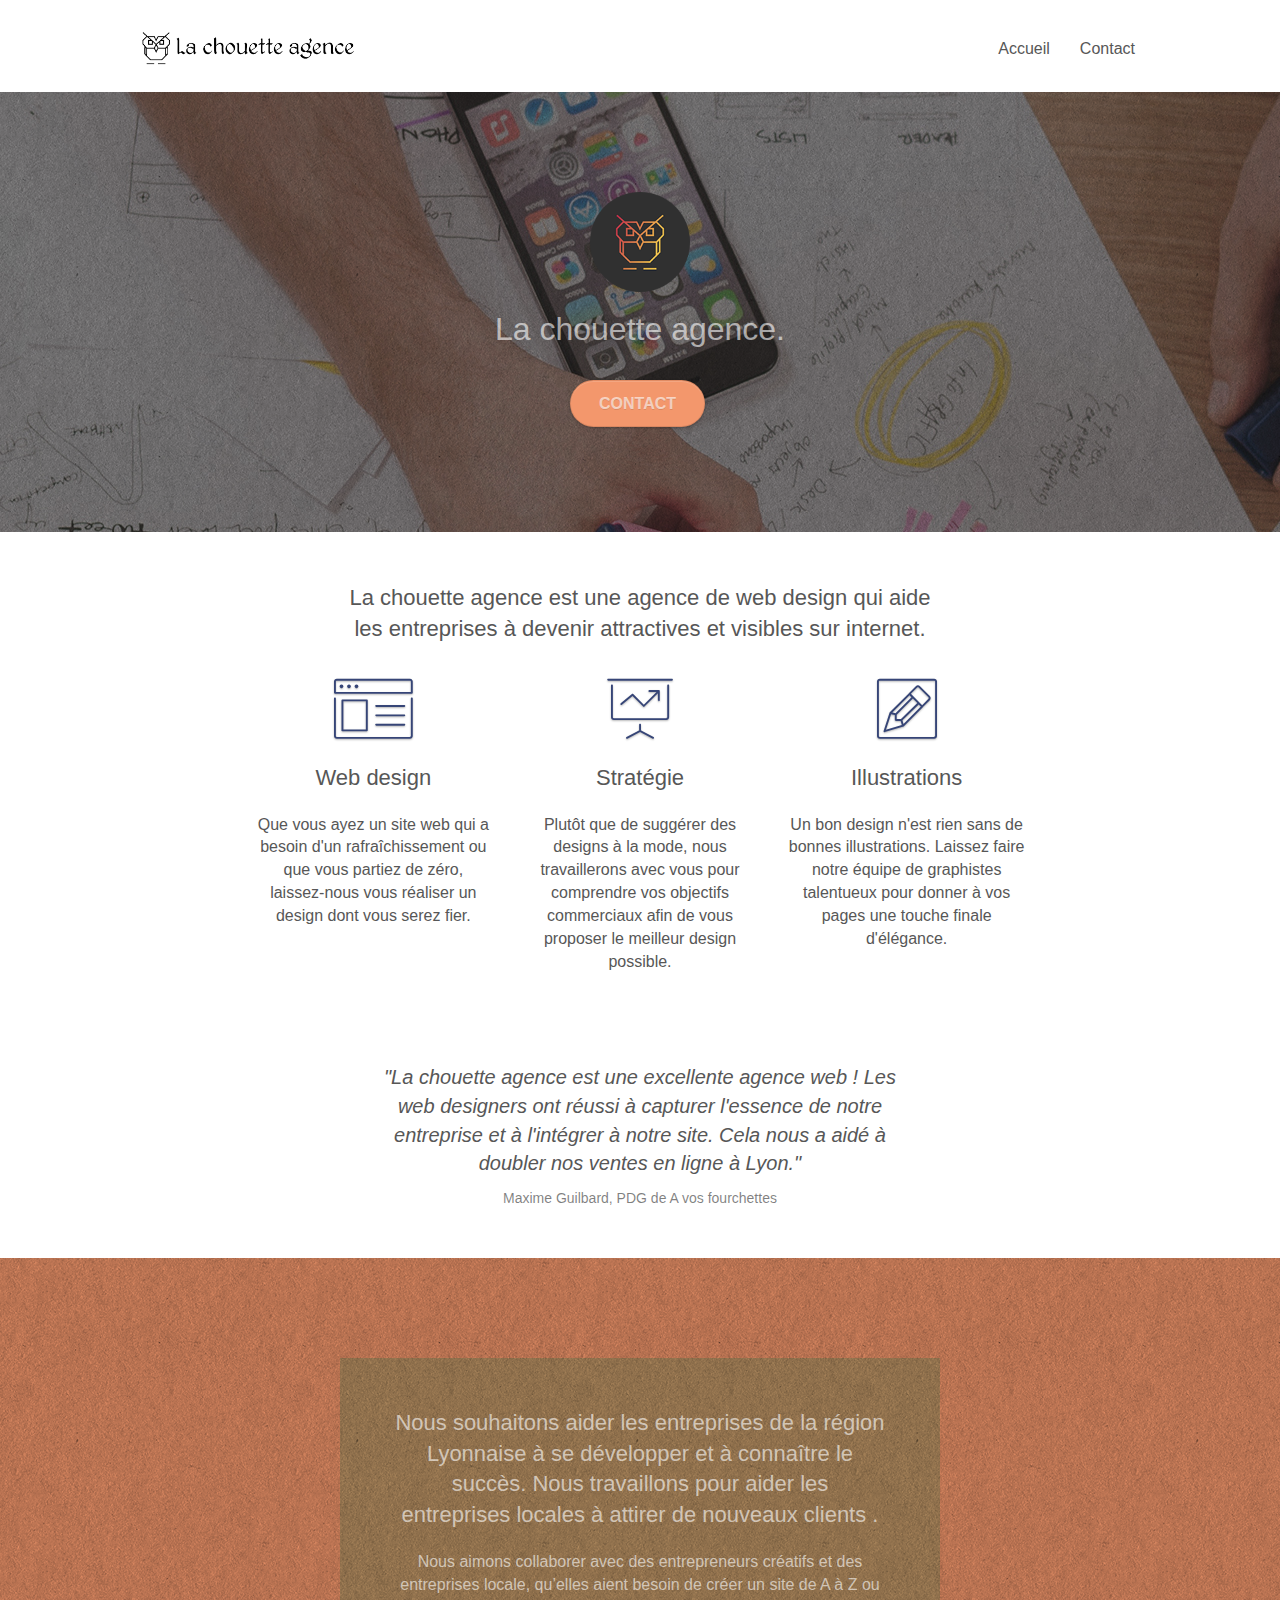
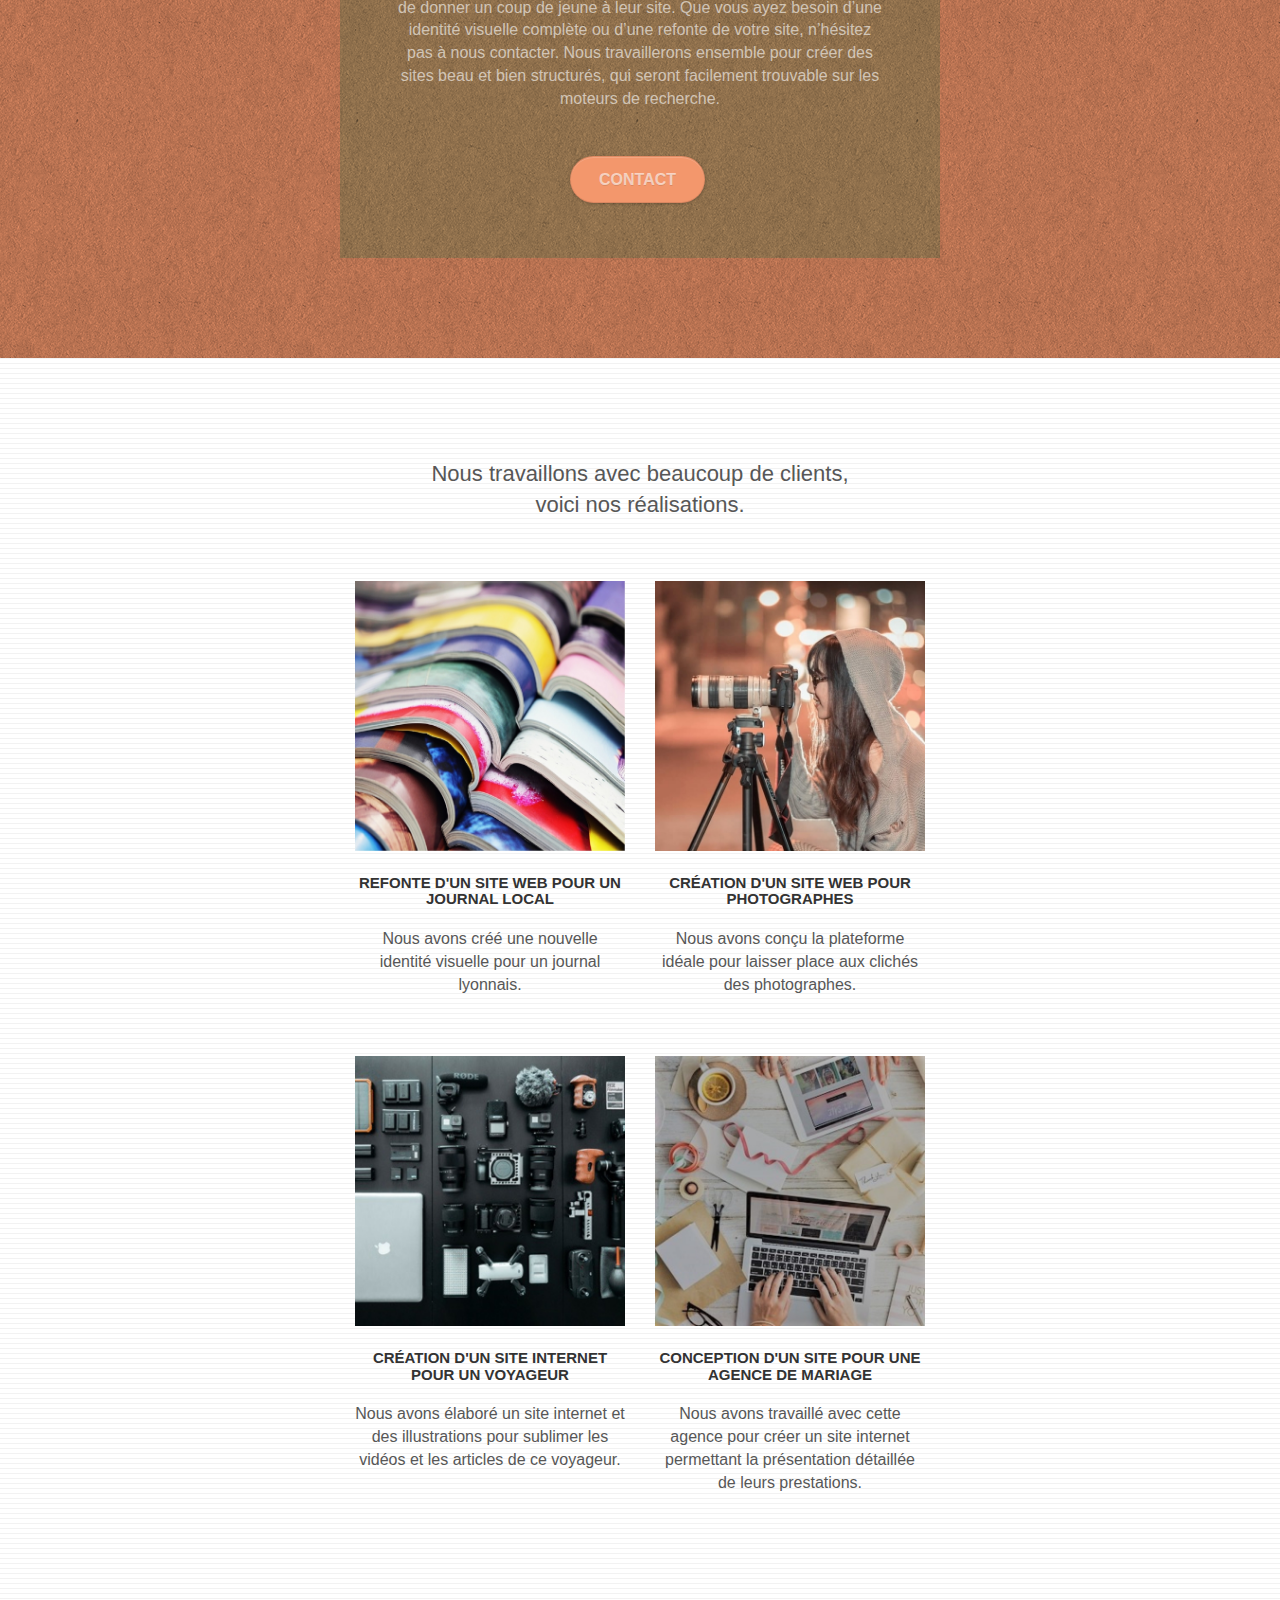
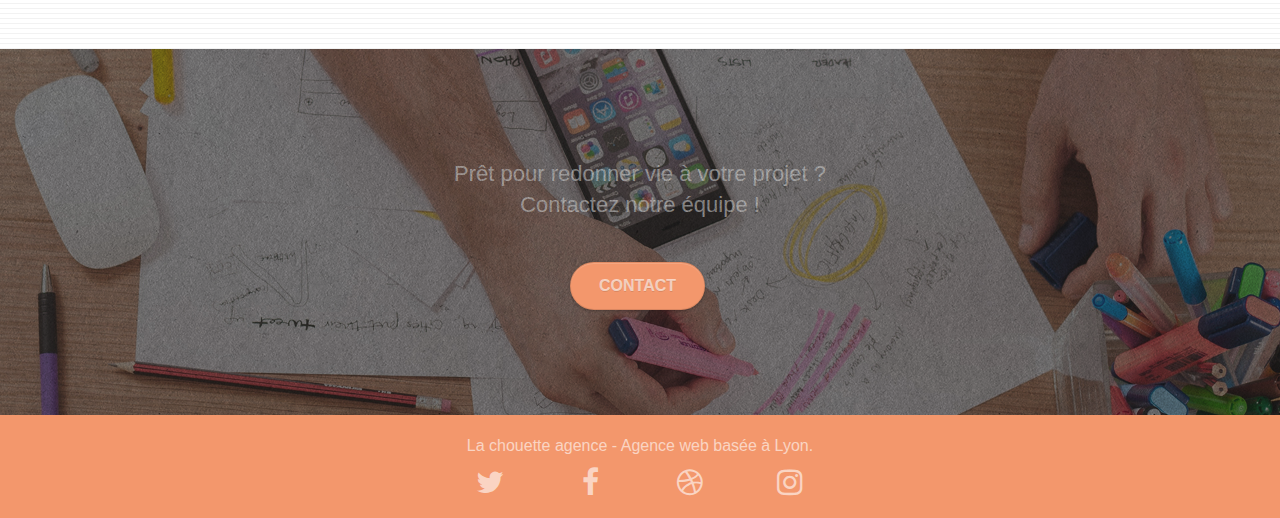
<file: index.html>
<!DOCTYPE html>
<html lang="fr">
  <head>
    <meta charset="utf-8" />
    <meta http-equiv="X-UA-Compatible" content="ie=edge" />
    <meta
      name="description"
      content="La chouette agence est une agence de web design basée à Lyon - Accueil"
    />
    <meta
      name="viewport"
      content="width=device-width, initial-scale=1.0, viewport-fit=cover"
    />

    <link
      rel="canonical"
      href="https://crysw.github.io/SebastienDazas_4_05_10_2021-Site_optimise/index.html"
    />

    <link rel="shortcut icon" type="image/png" href="favicon.png" />

    <link rel="stylesheet" type="text/css" href="./css/bootstrap.css" />
    <link rel="stylesheet" type="text/css" href="style.css" />
    <link rel="stylesheet" type="text/css" href="./css/font-awesome.css" />
    <link rel="stylesheet" type="text/css" href="./css/et-line.css" />

    <script src="./js/jquery-2.1.0.js" defer></script>
    <script src="./js/bootstrap.js" defer></script>
    <script src="./js/blocs.js" defer></script>
    <script src="./js/jquery.touchSwipe.js" defer></script>
    <script src="./js/gmaps.js" defer></script>

    <title>La chouette agence</title>

    <!-- Analytics -->

    <!-- Analytics END -->
  </head>
  <body>
    <!-- Principal conteneur -->
    <div class="page-container">
      <!-- Structure du header -->
      <header>
        <!-- bloc-0 -->
        <div class="bloc bgc-white l-bloc" id="bloc-0">
          <div class="container bloc-sm">
            <nav class="navbar row">
              <div class="navbar-header">
                <a class="navbar-brand" href="index.html"
                  ><img
                    src="img/la-chouette-agence.png"
                    alt="logo et nom de l’agence web la chouette agence"
                    height="40"
                /></a>
                <button
                  id="nav-toggle"
                  type="button"
                  class="ui-navbar-toggle navbar-toggle"
                  data-toggle="collapse"
                  data-target=".navbar-1"
                >
                  <span class="sr-only">Toggle navigation</span
                  ><span class="icon-bar"></span><span class="icon-bar"></span
                  ><span class="icon-bar"></span>
                </button>
              </div>
              <div
                class="collapse navbar-collapse navbar-1 special-dropdown-nav"
              >
                <ul class="site-navigation nav navbar-nav">
                  <li>
                    <a href="index.html">Accueil</a>
                  </li>
                  <li>
                    <a href="contact.html">Contact</a>
                  </li>
                </ul>
              </div>
            </nav>
          </div>
        </div>
        <!-- bloc-0 END -->
      </header>

      <!-- Structure du main -->
      <main>
        <!-- bloc-1-presentation -->
        <div
          class="
            bloc
            bgc-dark-slate-blue
            bg-banniere
            d-bloc
            bg-t-edge
            bloc-bg-texture
            texture-paper
            b-parallax
          "
          id="bloc-1-hero"
        >
          <div class="container bloc-lg">
            <div class="row tight-width-whitespace">
              <div class="col-sm-12">
                <img
                  src="img/logo.png"
                  class="center-block image-resize-mode"
                  width="100"
                  alt="logo de la chouette agence"
                />
                <h1 class="text-center hero-bloc-text tc-white">
                  La chouette agence.
                </h1>
                <div class="text-center">
                  <a
                    href="contact.html"
                    title="Lien vers Contact"
                    class="
                      btn btn-lg btn-clean btn-rd
                      cta-hero
                      btn-atomic-tangerine
                    "
                    >Contact</a
                  >
                </div>
              </div>
            </div>
          </div>
        </div>
        <!-- bloc-1-presentation END -->

        <!-- bloc-2-services -->
        <div class="bloc bgc-white l-bloc" id="bloc-2-services">
          <div class="container bloc-md">
            <div class="row">
              <div class="col-sm-12 text-center">
                <figure>
                  <p class="slogan">
                    La chouette agence est une agence de web design qui aide les
                    entreprises à devenir attractives et visibles sur internet.
                  </p>
                </figure>
              </div>
            </div>
            <div class="row voffset-lg med-width-whitespace">
              <div class="col-sm-4">
                <div class="text-center">
                  <span
                    class="
                      et-icon-browser
                      sm-shadow
                      icon-dark-slate-blue
                      icons
                      icon-lg
                    "
                  ></span>
                </div>
                <h2 class="mg-md text-center">Web design</h2>
                <p class="text-center">
                  Que vous ayez un site web qui a besoin d'un rafraîchissement
                  ou que vous partiez de zéro, laissez-nous vous réaliser un
                  design dont vous serez fier.
                </p>
              </div>
              <div class="col-sm-4">
                <div class="text-center">
                  <span
                    class="
                      et-icon-presentation
                      sm-shadow
                      icon-dark-slate-blue
                      icons
                      icon-lg
                    "
                  ></span>
                </div>
                <h2 class="mg-md text-center">Stratégie</h2>
                <p class="text-center">
                  Plutôt que de suggérer des designs à la mode, nous
                  travaillerons avec vous pour comprendre vos objectifs
                  commerciaux afin de vous proposer le meilleur design
                  possible.<br />
                </p>
              </div>
              <div class="col-sm-4">
                <div class="text-center">
                  <span
                    class="
                      et-icon-edit
                      sm-shadow
                      icon-dark-slate-blue
                      icons
                      icon-lg
                    "
                  ></span>
                </div>
                <h2 class="mg-md text-center">Illustrations</h2>
                <p class="text-center">
                  Un bon design n'est rien sans de bonnes illustrations. Laissez
                  faire notre équipe de graphistes talentueux pour donner à vos
                  pages une touche finale d'élégance.
                </p>
              </div>
            </div>
            <div class="row voffset-lg voffset">
              <div class="col-xs-12 col-md-8 col-md-offset-2 text-center">
                <figure>
                  <p class="citation-Maxime-Guilbard">
                    "La chouette agence est une excellente agence web ! Les web
                    designers ont réussi à capturer l'essence de notre
                    entreprise et à l'intégrer à notre site. Cela nous a aidé à
                    doubler nos ventes en ligne à Lyon."
                  </p>
                  <figcaption>
                    Maxime Guilbard, PDG de A vos fourchettes
                  </figcaption>
                </figure>
              </div>
            </div>
          </div>
        </div>
        <!-- bloc-2-services END -->

        <!-- bloc-3-what-i-do -->
        <div
          class="
            bloc
            tc-white
            bgc-atomic-tangerine
            bg-presentation
            d-bloc
            bloc-bg-texture
            texture-paper
            b-parallax
          "
          id="bloc-3-what-i-do"
        >
          <div class="container bloc-lg">
            <div class="row tight-width-whitespace black-background">
              <div class="col-sm-12">
                <h2 class="mg-md text-center tc-white">
                  Nous souhaitons aider les entreprises de la région Lyonnaise à
                  se développer et à connaître le succès. Nous travaillons pour
                  aider les entreprises locales à attirer de nouveaux clients
                  .<br />
                </h2>
                <p class="text-center white">
                  Nous aimons collaborer avec des entrepreneurs créatifs et des
                  entreprises locale, qu’elles aient besoin de créer un site de
                  A à Z ou de donner un coup de jeune à leur site. Que vous ayez
                  besoin d’une identité visuelle complète ou d’une refonte de
                  votre site, n’hésitez pas à nous contacter. Nous travaillerons
                  ensemble pour créer des sites beau et bien structurés, qui
                  seront facilement trouvable sur les moteurs de recherche.
                  <br /><br />
                  <a
                    href="contact.html"
                    title="Lien vers Contact"
                    class="
                      btn btn-lg btn-clean btn-rd
                      cta-hero
                      btn-atomic-tangerine
                    "
                    id="cta-hero"
                    >Contact</a
                  ><br />
                </p>
              </div>
            </div>
          </div>
        </div>
        <!-- bloc-3-what-i-do END -->

        <!-- bloc-4-portfolio -->
        <div
          class="bloc bgc-white bg-lines-h2-bg bg-repeat l-bloc"
          id="bloc-4-portfolio"
        >
          <div class="container bloc-lg">
            <div class="row">
              <div class="col-sm-12 text-center">
                <figure>
                  <p class="introduction-portfolio">
                    Nous travaillons avec beaucoup de clients, voici nos
                    réalisations.
                  </p>
                </figure>
              </div>
            </div>
            <div class="row tight-width-whitespace portfolio-row">
              <div class="col-sm-6">
                <a
                  href="#"
                  data-lightbox="img/refonte-site-web-pour-journal-local.jpg"
                  data-gallery-id="gallery-1"
                  data-caption="Refonte d'un site web pour un journal local"
                  data-frame="snapshot-lb"
                  ><img
                    src="img/refonte-site-web-pour-journal-local.jpg"
                    loading="lazy"
                    alt="image de plusieurs revues empilées afin d’illustrer la refonte d’un site web pour un journal local"
                    class="img-responsive portfolio-thumb"
                /></a>
                <h3 class="mg-md text-center">
                  Refonte d'un site web pour un journal local
                </h3>
                <p class="text-center">
                  Nous avons créé une nouvelle identité visuelle pour un journal
                  lyonnais.
                </p>
              </div>
              <div class="col-sm-6">
                <a
                  href="#"
                  data-lightbox="img/creation-site-web-pour-photographes.jpg"
                  data-gallery-id="gallery-1"
                  data-caption="Création d'un site web pour photographes"
                  data-frame="snapshot-lb"
                  ><img
                    src="img/creation-site-web-pour-photographes.jpg"
                    loading="lazy"
                    class="img-responsive portfolio-thumb"
                    alt="image d’une photographe afin d’illustrer la création d’un site web pour photographes"
                /></a>
                <h3 class="mg-md text-center">
                  Création d'un site web pour photographes
                </h3>
                <p class="text-center">
                  Nous avons conçu la plateforme idéale pour laisser place aux
                  clichés des photographes.
                </p>
              </div>
            </div>
            <div class="row tight-width-whitespace portfolio-row">
              <div class="col-sm-6">
                <a
                  href="#"
                  data-lightbox="img/creation-site-web-pour-voyageur.jpg"
                  data-gallery-id="gallery-1"
                  data-caption="Création d'un site internet pour un voyageur"
                  data-frame="snapshot-lb"
                  ><img
                    src="img/creation-site-web-pour-voyageur.jpg"
                    loading="lazy"
                    class="img-responsive portfolio-thumb"
                    alt="image de plusieurs appareils photos afin d’illustrer la création d’un site web pour voyageurs"
                /></a>
                <h3 class="mg-md text-center">
                  Création d'un site internet pour un voyageur
                </h3>
                <p class="text-center">
                  Nous avons élaboré un site internet et des illustrations pour
                  sublimer les vidéos et les articles de ce voyageur.
                </p>
              </div>
              <div class="col-sm-6">
                <a
                  href="#"
                  data-lightbox="img/conception-site-web-pour-agence-mariage.jpg"
                  data-gallery-id="gallery-1"
                  data-caption="Conception d'un site pour une agence de mariage"
                  data-frame="snapshot-lb"
                  ><img
                    src="img/conception-site-web-pour-agence-mariage.jpg"
                    loading="lazy"
                    class="img-responsive portfolio-thumb"
                    alt="image d'un préparatif afin d’illustrer la conception d’un site web pour une agence de mariage"
                /></a>
                <h3 class="mg-md text-center">
                  Conception d'un site pour une agence de mariage
                </h3>
                <p class="text-center">
                  Nous avons travaillé avec cette agence pour créer un site
                  internet permettant la présentation détaillée de leurs
                  prestations.
                </p>
              </div>
            </div>
          </div>
        </div>
        <!-- bloc-4-portfolio END -->

        <!-- bloc-5-cta -->
        <div
          class="
            bloc
            bgc-dark-slate-blue
            bg-banniere
            d-bloc
            bloc-bg-texture
            texture-paper
          "
          id="bloc-5-cta"
        >
          <div class="container bloc-lg">
            <div class="row">
              <h2 class="mg-md text-center tc-white">
                Prêt pour redonner vie à votre projet ?<br />Contactez notre
                équipe !
              </h2>
              <div class="col-sm-12 text-center">
                <a
                  href="contact.html"
                  title="Lien vers Contact"
                  class="
                    btn btn-atomic-tangerine btn-clean btn-rd btn-lg
                    cta-hero
                  "
                  >Contact</a
                >
              </div>
            </div>
          </div>
        </div>
        <!-- bloc-5-cta END -->
      </main>

      <!-- Structure du footer -->
      <footer>
        <!-- Footer - bloc-8 -->
        <div class="bloc bgc-atomic-tangerine d-bloc" id="bloc-8">
          <div class="container bloc-sm">
            <div class="row">
              <div class="col-sm-12">
                <p class="text-center white">
                  La chouette agence - Agence web basée à Lyon.<br />
                </p>
                <div class="row row-no-gutters social">
                  <div class="col-sm-3">
                    <div class="text-center">
                      <a
                        class="social"
                        href="https://twitter.com/?lang=fr"
                        title="Lien vers Twitter"
                        ><span class="fa fa-twitter icon-md"></span
                      ></a>
                    </div>
                  </div>
                  <div class="col-sm-3">
                    <div class="text-center">
                      <a
                        class="social"
                        href="https://fr-fr.facebook.com/"
                        title="Lien vers Facebook"
                        ><span class="fa fa-facebook icon-md"></span
                      ></a>
                    </div>
                  </div>
                  <div class="col-sm-3">
                    <div class="text-center">
                      <a
                        class="social"
                        href="https://dribbble.com/"
                        title="Lien vers Dribbble"
                        ><span class="fa fa-dribbble icon-md"></span
                      ></a>
                    </div>
                  </div>
                  <div class="col-sm-3">
                    <div class="text-center">
                      <a
                        class="social"
                        href="https://www.instagram.com/?hl=fr"
                        title="Lien vers Instagram"
                        ><span class="fa fa-instagram icon-md"></span
                      ></a>
                    </div>
                  </div>
                </div>
              </div>
            </div>
          </div>
        </div>
        <!-- Footer - bloc-8 END -->
      </footer>
    </div>
    <!-- Principal conteneur END -->
  </body>
</html>
</file>
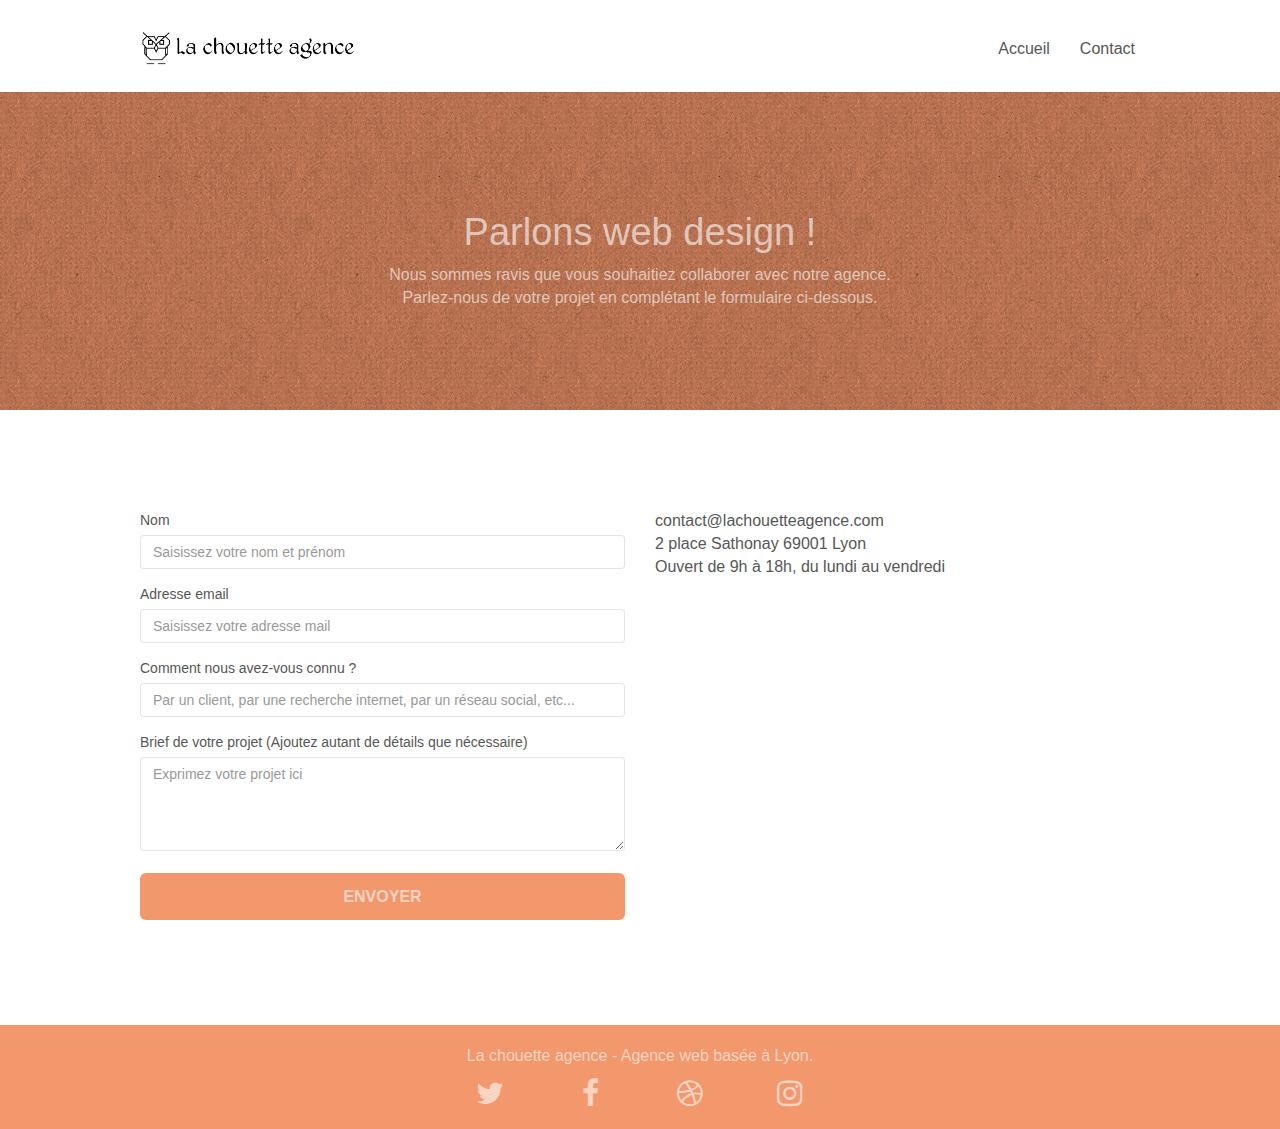
<file: contact.html>
<!DOCTYPE html>
<html lang="fr">
  <head>
    <meta charset="utf-8" />
    <meta http-equiv="X-UA-Compatible" content="ie=edge" />
    <meta
      name="description"
      content="La chouette agence est une agence de web design basée à Lyon - Contact"
    />
    <meta
      name="viewport"
      content="width=device-width, initial-scale=1.0, viewport-fit=cover"
    />

    <link
      rel="canonical"
      href="https://crysw.github.io/SebastienDazas_4_05_10_2021-Site_optimise/contact.html"
    />

    <link rel="shortcut icon" type="image/png" href="favicon.png" />

    <link rel="stylesheet" type="text/css" href="./css/bootstrap.css" />
    <link rel="stylesheet" type="text/css" href="style.css" />
    <link rel="stylesheet" type="text/css" href="./css/font-awesome.css" />
    <link rel="stylesheet" type="text/css" href="./css/et-line.css" />

    <script src="./js/jquery-2.1.0.js" defer></script>
    <script src="./js/bootstrap.js" defer></script>
    <script src="./js/blocs.js" defer></script>
    <script src="./js/jqBootstrapValidation.js" defer></script>
    <script src="./js/formHandler.js" defer></script>
    <title>Contact</title>

    <!-- Analytics -->

    <!-- Analytics END -->
  </head>
  <body>
    <!-- Principal conteneur -->
    <div class="page-container">
      <!-- Structure du header -->
      <header>
        <!-- bloc-0 -->
        <div class="bloc bgc-white l-bloc" id="bloc-0">
          <div class="container bloc-sm">
            <nav class="navbar row">
              <div class="navbar-header">
                <a class="navbar-brand" href="index.html"
                  ><img
                    src="img/la-chouette-agence.png"
                    alt="logo et nom de l’agence web la chouette agence"
                    height="40"
                /></a>
                <button
                  id="nav-toggle"
                  type="button"
                  class="ui-navbar-toggle navbar-toggle"
                  data-toggle="collapse"
                  data-target=".navbar-1"
                >
                  <span class="sr-only">Toggle navigation</span
                  ><span class="icon-bar"></span><span class="icon-bar"></span
                  ><span class="icon-bar"></span>
                </button>
              </div>
              <div
                class="collapse navbar-collapse navbar-1 special-dropdown-nav"
              >
                <ul class="site-navigation nav navbar-nav">
                  <li>
                    <a href="index.html">Accueil</a>
                  </li>
                  <li>
                    <a href="contact.html">Contact</a>
                  </li>
                </ul>
              </div>
            </nav>
          </div>
        </div>
        <!-- bloc-0 END -->
      </header>

      <!-- Structure du main -->
      <main>
        <!-- bloc-6 -->
        <div
          class="
            bloc
            bg-dots-bg bg-repeat
            bgc-atomic-tangerine
            d-bloc
            bloc-bg-texture
            texture-paper
          "
          id="bloc-6"
        >
          <div class="container bloc-lg">
            <div class="row">
              <div class="col-sm-12">
                <h1 class="text-center hero-bloc-text tc-white">
                  Parlons web design !
                </h1>
                <p class="text-center mg-lg tc-white tight-width-whitespace">
                  Nous sommes ravis que vous souhaitiez collaborer avec notre
                  agence.<br />
                  Parlez-nous de votre projet en complétant le formulaire
                  ci-dessous.
                </p>
              </div>
            </div>
          </div>
        </div>
        <!-- bloc-6 END -->

        <!-- bloc-7 -->
        <div class="bloc bgc-white l-bloc" id="bloc-7">
          <div class="container bloc-lg">
            <div class="row">
              <div class="col-sm-6">
                <form id="form_1" novalidate>
                  <div class="form-group">
                    <label for="name"> Nom </label>
                    <input
                      name="name"
                      id="name"
                      placeholder="Saisissez votre nom et prénom"
                      class="form-control"
                      required
                    />
                  </div>
                  <div class="form-group">
                    <label for="email"> Adresse email </label>
                    <input
                      name="email"
                      id="email"
                      placeholder="Saisissez votre adresse mail"
                      class="form-control"
                      type="email"
                      required
                    />
                  </div>
                  <div class="form-group">
                    <label for="input_504">
                      Comment nous avez-vous connu ?
                    </label>
                    <input
                      name="input_504"
                      class="form-control"
                      type="email"
                      required
                      id="input_504"
                      placeholder="Par un client, par une recherche internet, par un réseau social, etc..."
                    />
                  </div>
                  <div class="form-group">
                    <label for="message">
                      Brief de votre projet (Ajoutez autant de détails que
                      nécessaire)<br /> </label
                    ><textarea
                      name="message"
                      id="message"
                      placeholder="Exprimez votre projet ici"
                      class="form-control"
                      rows="4"
                      cols="50"
                      required
                    ></textarea>
                  </div>
                  <button
                    class="
                      bloc-button
                      btn btn-lg btn-block
                      cta-hero
                      btn-atomic-tangerine
                    "
                    type="submit"
                    title="Bouton pour envoyer votre message"
                  >
                    Envoyer
                  </button>
                </form>
              </div>
              <div class="col-sm-6">
                <p>
                  contact@lachouetteagence.com<br />2 place Sathonay 69001
                  Lyon<br />Ouvert de 9h à 18h, du lundi au vendredi<br />
                </p>
              </div>
            </div>
          </div>
        </div>
        <!-- bloc-7 END -->

        <!-- ScrollToTop Button -->
        <a
          class="bloc-button btn btn-d scrollToTop"
          onclick="scrollToTarget('1')"
          ><span class="fa fa-chevron-up"></span
        ></a>
        <!-- ScrollToTop Button END-->
      </main>

      <!-- Structure du footer -->
      <footer>
        <!-- Footer - bloc-8 -->
        <div class="bloc bgc-atomic-tangerine d-bloc" id="bloc-8">
          <div class="container bloc-sm">
            <div class="row">
              <div class="col-sm-12">
                <p class="text-center white">
                  La chouette agence - Agence web basée à Lyon.<br />
                </p>
                <div class="row row-no-gutters social">
                  <div class="col-sm-3">
                    <div class="text-center">
                      <a
                        class="social"
                        href="https://twitter.com/?lang=fr"
                        title="Lien vers Twitter"
                        ><span class="fa fa-twitter icon-md"></span
                      ></a>
                    </div>
                  </div>
                  <div class="col-sm-3">
                    <div class="text-center">
                      <a
                        class="social"
                        href="https://fr-fr.facebook.com/"
                        title="Lien vers Facebook"
                        ><span class="fa fa-facebook icon-md"></span
                      ></a>
                    </div>
                  </div>
                  <div class="col-sm-3">
                    <div class="text-center">
                      <a
                        class="social"
                        href="https://dribbble.com/"
                        title="Lien vers Dribbble"
                        ><span class="fa fa-dribbble icon-md"></span
                      ></a>
                    </div>
                  </div>
                  <div class="col-sm-3">
                    <div class="text-center">
                      <a
                        class="social"
                        href="https://www.instagram.com/?hl=fr"
                        title="Lien vers Instagram"
                        ><span class="fa fa-instagram icon-md"></span
                      ></a>
                    </div>
                  </div>
                </div>
              </div>
            </div>
          </div>
        </div>
        <!-- Footer - bloc-8 END -->
      </footer>
    </div>
    <!-- Principal conteneur END -->
  </body>
</html>
</file>
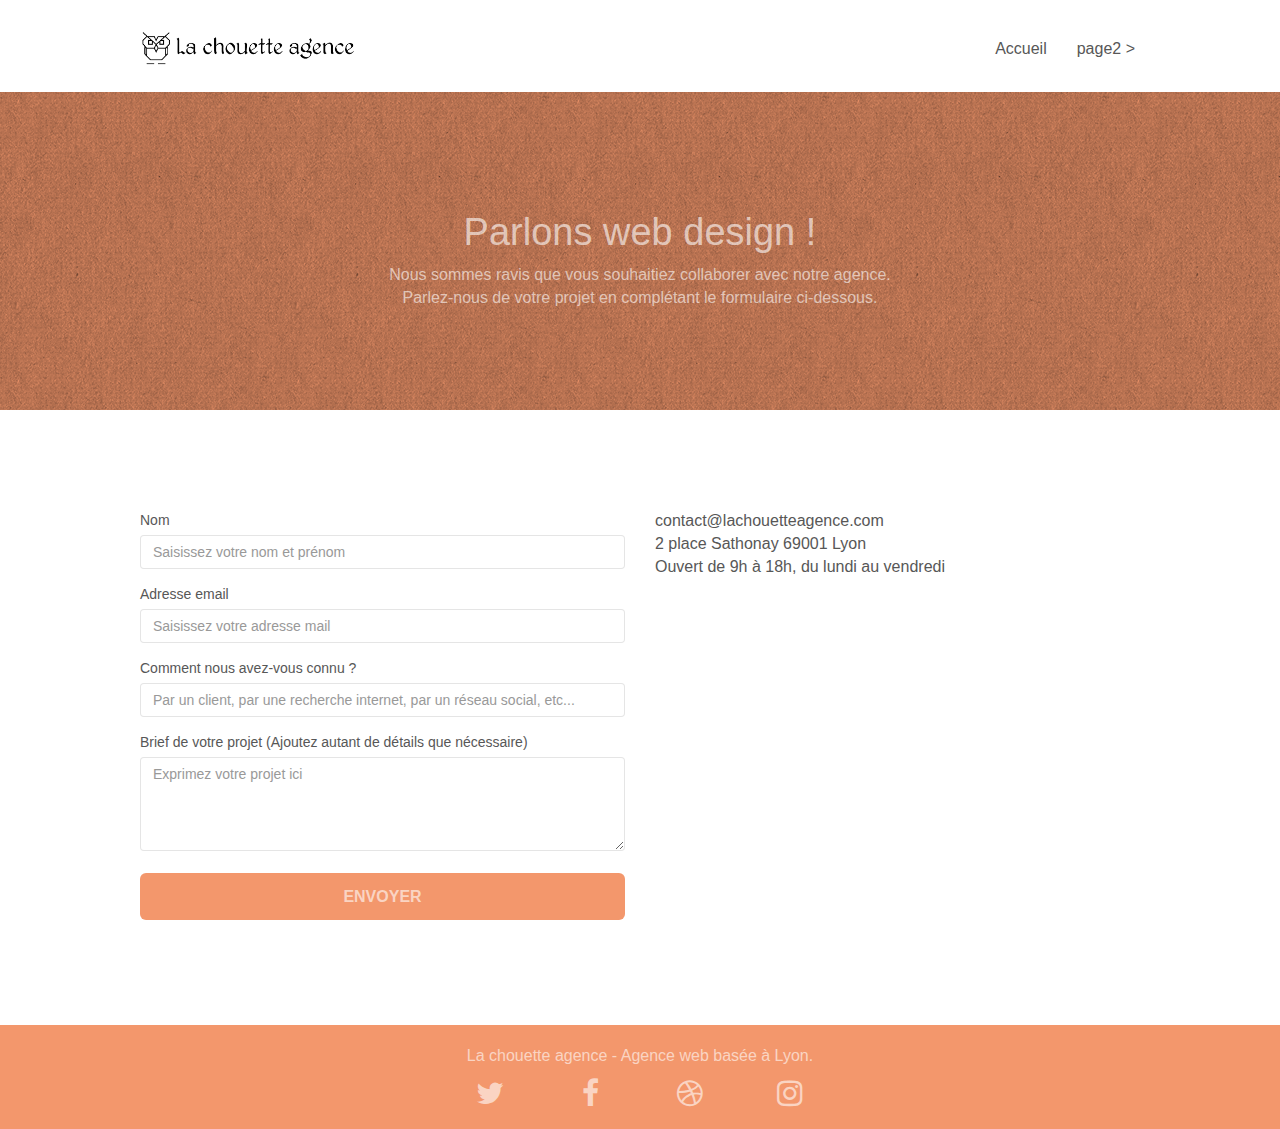
<file: page2.html>
<!DOCTYPE html>
<html lang="fr">
  <head>
    <meta charset="utf-8" />
    <meta http-equiv="X-UA-Compatible" content="ie=edge" />
    <meta
      name="description"
      content="La chouette agence est une agence de web design basée à Lyon - Contact"
    />
    <meta
      name="viewport"
      content="width=device-width, initial-scale=1.0, viewport-fit=cover"
    />

    <link
      rel="canonical"
      href="https://crysw.github.io/SebastienDazas_4_05_10_2021-Site_optimise/page2.html"
    />

    <link rel="shortcut icon" type="image/png" href="favicon.png" />

    <link rel="stylesheet" type="text/css" href="./css/bootstrap.css" />
    <link rel="stylesheet" type="text/css" href="style.css" />
    <link rel="stylesheet" type="text/css" href="./css/font-awesome.css" />
    <link rel="stylesheet" type="text/css" href="./css/et-line.css" />

    <script src="./js/jquery-2.1.0.js" defer></script>
    <script src="./js/bootstrap.js" defer></script>
    <script src="./js/blocs.js" defer></script>
    <script src="./js/jqBootstrapValidation.js" defer></script>
    <script src="./js/formHandler.js" defer></script>
    <title>Contact</title>

    <!-- Analytics -->

    <!-- Analytics END -->
  </head>
  <body>
    <!-- Principal conteneur -->
    <div class="page-container">
      <!-- Structure du header -->
      <header>
        <!-- bloc-0 -->
        <div class="bloc bgc-white l-bloc" id="bloc-0">
          <div class="container bloc-sm">
            <nav class="navbar row">
              <div class="navbar-header">
                <a class="navbar-brand" href="index.html"
                  ><img
                    src="img/la-chouette-agence.png"
                    alt="logo et nom de l’agence web la chouette agence"
                    height="40"
                /></a>
                <button
                  id="nav-toggle"
                  type="button"
                  class="ui-navbar-toggle navbar-toggle"
                  data-toggle="collapse"
                  data-target=".navbar-1"
                >
                  <span class="sr-only">Toggle navigation</span
                  ><span class="icon-bar"></span><span class="icon-bar"></span
                  ><span class="icon-bar"></span>
                </button>
              </div>
              <div
                class="collapse navbar-collapse navbar-1 special-dropdown-nav"
              >
                <ul class="site-navigation nav navbar-nav">
                  <li>
                    <a href="index.html">Accueil</a>
                  </li>
                  <li>
                    <a href="page2.html">page2 &gt;</a>
                  </li>
                </ul>
              </div>
            </nav>
          </div>
        </div>
        <!-- bloc-0 END -->
      </header>

      <!-- Structure du main -->
      <main>
        <!-- bloc-6 -->
        <div
          class="
            bloc
            bg-dots-bg bg-repeat
            bgc-atomic-tangerine
            d-bloc
            bloc-bg-texture
            texture-paper
          "
          id="bloc-6"
        >
          <div class="container bloc-lg">
            <div class="row">
              <div class="col-sm-12">
                <h1 class="text-center hero-bloc-text tc-white">
                  Parlons web design !
                </h1>
                <p class="text-center mg-lg tc-white tight-width-whitespace">
                  Nous sommes ravis que vous souhaitiez collaborer avec notre
                  agence.<br />
                  Parlez-nous de votre projet en complétant le formulaire
                  ci-dessous.
                </p>
              </div>
            </div>
          </div>
        </div>
        <!-- bloc-6 END -->

        <!-- bloc-7 -->
        <div class="bloc bgc-white l-bloc" id="bloc-7">
          <div class="container bloc-lg">
            <div class="row">
              <div class="col-sm-6">
                <form
                  id="form_1"
                  novalidate
                  success-msg="Your message has been sent."
                  fail-msg="Sorry it seems that our mail server is not responding, Sorry for the inconvenience!"
                >
                  <div class="form-group">
                    <label for="name"> Nom </label>
                    <input
                      name="name"
                      id="name"
                      placeholder="Saisissez votre nom et prénom"
                      class="form-control"
                      required
                    />
                  </div>
                  <div class="form-group">
                    <label for="email"> Adresse email </label>
                    <input
                      name="email"
                      id="email"
                      placeholder="Saisissez votre adresse mail"
                      class="form-control"
                      type="email"
                      required
                    />
                  </div>
                  <div class="form-group">
                    <label for="input_504">
                      Comment nous avez-vous connu ?
                    </label>
                    <input
                      name="input_504"
                      class="form-control"
                      type="email"
                      required
                      id="input_504"
                      placeholder="Par un client, par une recherche internet, par un réseau social, etc..."
                    />
                  </div>
                  <div class="form-group">
                    <label for="message">
                      Brief de votre projet (Ajoutez autant de détails que
                      nécessaire)<br /> </label
                    ><textarea
                      name="message"
                      id="message"
                      placeholder="Exprimez votre projet ici"
                      class="form-control"
                      rows="4"
                      cols="50"
                      required
                    ></textarea>
                  </div>
                  <button
                    class="
                      bloc-button
                      btn btn-lg btn-block
                      cta-hero
                      btn-atomic-tangerine
                    "
                    type="submit"
                  >
                    Envoyer
                  </button>
                </form>
              </div>
              <div class="col-sm-6">
                <p>
                  contact@lachouetteagence.com<br />2 place Sathonay 69001
                  Lyon<br />Ouvert de 9h à 18h, du lundi au vendredi<br />
                </p>
              </div>
            </div>
          </div>
        </div>
        <!-- bloc-7 END -->

        <!-- ScrollToTop Button -->
        <a
          class="bloc-button btn btn-d scrollToTop"
          onclick="scrollToTarget('1')"
          ><span class="fa fa-chevron-up"></span
        ></a>
        <!-- ScrollToTop Button END-->
      </main>

      <!-- Structure du footer -->
      <footer>
        <!-- Footer - bloc-8 -->
        <div class="bloc bgc-atomic-tangerine d-bloc" id="bloc-8">
          <div class="container bloc-sm">
            <div class="row">
              <div class="col-sm-12">
                <p class="text-center white">
                  La chouette agence - Agence web basée à Lyon.<br />
                </p>
                <div class="row row-no-gutters social">
                  <div class="col-sm-3">
                    <div class="text-center">
                      <a
                        class="social"
                        href="https://twitter.com/?lang=fr"
                        title="Lien vers Twitter"
                        ><span class="fa fa-twitter icon-md"></span
                      ></a>
                    </div>
                  </div>
                  <div class="col-sm-3">
                    <div class="text-center">
                      <a
                        class="social"
                        href="https://fr-fr.facebook.com/"
                        title="Lien vers Facebook"
                        ><span class="fa fa-facebook icon-md"></span
                      ></a>
                    </div>
                  </div>
                  <div class="col-sm-3">
                    <div class="text-center">
                      <a
                        class="social"
                        href="https://dribbble.com/"
                        title="Lien vers Dribbble"
                        ><span class="fa fa-dribbble icon-md"></span
                      ></a>
                    </div>
                  </div>
                  <div class="col-sm-3">
                    <div class="text-center">
                      <a
                        class="social"
                        href="https://www.instagram.com/?hl=fr"
                        title="Lien vers Instagram"
                        ><span class="fa fa-instagram icon-md"></span
                      ></a>
                    </div>
                  </div>
                </div>
              </div>
            </div>
          </div>
        </div>
        <!-- Footer - bloc-8 END -->
      </footer>
    </div>
    <!-- Principal conteneur END -->
  </body>
</html>
</file>
<file: style.css>
body {
  margin: 0;
  padding: 0;
  background: #fff;
  overflow-x: hidden;
  -webkit-font-smoothing: antialiased;
  -moz-osx-font-smoothing: grayscale;
}

a,
button {
  transition: all 0.3s ease-in-out;
  outline: black;
}

a:hover {
  text-decoration: none;
  cursor: pointer;
}

#page-loading-blocs-notifaction {
  position: fixed;
  top: 0;
  bottom: 0;
  width: 100%;
  z-index: 100000;
  background: #ffffff url("img/pageload-spinner.gif") no-repeat center center;
}

.bloc {
  width: 100%;
  clear: both;
  background: 50% 50% no-repeat;
  padding: 0 50px;
  -webkit-background-size: cover;
  -moz-background-size: cover;
  -o-background-size: cover;
  background-size: cover;
  position: relative;
}

.bloc .container {
  padding-left: 0;
  padding-right: 0;
}

.bloc-lg {
  padding: 100px 50px;
}

.bloc-md {
  padding: 50px;
}

.bloc-sm {
  padding: 20px 50px;
}

.bg-center,
.bg-l-edge,
.bg-r-edge,
.bg-t-edge,
.bg-b-edge,
.bg-tl-edge,
.bg-bl-edge,
.bg-tr-edge,
.bg-br-edge,
.bg-repeat {
  -webkit-background-size: auto !important;
  -moz-background-size: auto !important;
  -o-background-size: auto !important;
  background-size: auto !important;
}

.bg-repeat {
  background: repeat;
}

.bg-t-edge {
  background: top no-repeat;
}

.bloc-bg-texture::before {
  content: "";
  background-size: 2px 2px;
  position: absolute;
  top: 0;
  bottom: 0;
  left: 0;
  right: 0;
}

.texture-paper::before {
  background: url("img/texture-paper.png");
  background-size: 280px 280px;
}

.b-parallax {
  background-attachment: fixed;
}

.d-bloc {
  color: rgba(255, 255, 255, 0.7);
}

.d-bloc button:hover {
  color: rgba(255, 255, 255, 0.9);
}

.d-bloc .icon-round,
.d-bloc .icon-square,
.d-bloc .icon-rounded,
.d-bloc .icon-semi-rounded-a,
.d-bloc .icon-semi-rounded-b {
  border-color: rgba(255, 255, 255, 0.9);
}

.d-bloc .divider-h span {
  border-color: rgba(255, 255, 255, 0.2);
}

.d-bloc .a-btn,
.d-bloc .navbar a,
.d-bloc .navbar-brand,
.d-bloc a .icon-sm,
.d-bloc a .icon-md,
.d-bloc a .icon-lg,
.d-bloc a .icon-xl,
.d-bloc h1 a,
.d-bloc h2 a,
.d-bloc h3 a,
.d-bloc h4 a,
.d-bloc h5 a,
.d-bloc h6 a,
.d-bloc p a {
  color: rgba(255, 255, 255, 0.6);
}

.d-bloc .a-btn:hover,
.d-bloc .navbar a:hover,
.d-bloc .navbar-brand:hover,
.d-bloc a:hover .icon-sm,
.d-bloc a:hover .icon-md,
.d-bloc a:hover .icon-lg,
.d-bloc a:hover .icon-xl,
.d-bloc h1 a:hover,
.d-bloc h2 a:hover,
.d-bloc h3 a:hover,
.d-bloc h4 a:hover,
.d-bloc h5 a:hover,
.d-bloc h6 a:hover,
.d-bloc p a:hover {
  color: rgba(255, 255, 255, 1);
}

.d-bloc .navbar-toggle .icon-bar {
  background: rgba(255, 255, 255, 1);
}

.d-bloc .btn-wire,
.d-bloc .btn-wire:hover {
  color: rgba(255, 255, 255, 1);
  border-color: rgba(255, 255, 255, 1);
}

.d-bloc .panel {
  color: rgba(0, 0, 0, 0.5);
}

.d-bloc .panel button:hover {
  color: rgba(0, 0, 0, 0.7);
}

.d-bloc .panel icon {
  border-color: rgba(0, 0, 0, 0.7);
}

.d-bloc .panel .divider-h span {
  border-color: rgba(0, 0, 0, 0.1);
}

.d-bloc .panel .a-btn {
  color: rgba(0, 0, 0, 0.6);
}

.d-bloc .panel .a-btn:hover {
  color: rgba(0, 0, 0, 1);
}

.d-bloc .panel .btn-wire,
.d-bloc .panel .btn-wire:hover {
  color: rgba(0, 0, 0, 0.7);
  border-color: rgba(0, 0, 0, 0.3);
}

.d-bloc .panel,
.l-bloc {
  color: rgba(0, 0, 0, 0.5);
}

.d-bloc .panel button:hover,
.l-bloc button:hover {
  color: rgba(0, 0, 0, 0.7);
}

.l-bloc .icon-round,
.l-bloc .icon-square,
.l-bloc .icon-rounded,
.l-bloc .icon-semi-rounded-a,
.l-bloc .icon-semi-rounded-b {
  border-color: rgba(0, 0, 0, 0.7);
}

.d-bloc .panel .divider-h span,
.l-bloc .divider-h span {
  border-color: rgba(0, 0, 0, 0.1);
}

.d-bloc .panel .a-btn,
.l-bloc .a-btn,
.l-bloc .navbar a,
.l-bloc .navbar-brand,
.l-bloc a .icon-sm,
.l-bloc a .icon-md,
.l-bloc a .icon-lg,
.l-bloc a .icon-xl,
.l-bloc h1 a,
.l-bloc h2 a,
.l-bloc h3 a,
.l-bloc h4 a,
.l-bloc h5 a,
.l-bloc h6 a,
.l-bloc p a {
  color: rgba(0, 0, 0, 0.6);
}

.d-bloc .panel .a-btn:hover,
.l-bloc .a-btn:hover,
.l-bloc .navbar a:hover,
.l-bloc .navbar-brand:hover,
.l-bloc a:hover .icon-sm,
.l-bloc a:hover .icon-md,
.l-bloc a:hover .icon-lg,
.l-bloc a:hover .icon-xl,
.l-bloc h1 a:hover,
.l-bloc h2 a:hover,
.l-bloc h3 a:hover,
.l-bloc h4 a:hover,
.l-bloc h5 a:hover,
.l-bloc h6 a:hover,
.l-bloc p a:hover {
  color: rgba(0, 0, 0, 1);
}

.l-bloc .navbar-toggle .icon-bar {
  color: rgba(0, 0, 0, 0.6);
}

.d-bloc .panel .btn-wire,
.d-bloc .panel .btn-wire:hover,
.l-bloc .btn-wire,
.l-bloc .btn-wire:hover {
  color: rgba(0, 0, 0, 0.7);
  border-color: rgba(0, 0, 0, 0.3);
}

.voffset {
  margin-top: 30px;
}

.voffset-lg {
  margin-top: 80px;
}

.row-no-gutters {
  margin-right: 0;
  margin-left: 0;
}

.row.row-no-gutters > [class^="col-"],
.row.row-no-gutters > [class*=" col-"] {
  padding-right: 0;
  padding-left: 0;
}

#bloc-1-hero h1 {
  font-size: 32px;
}

.navbar {
  margin-bottom: 0;
  z-index: 1;
}

.navbar-brand {
  height: auto;
  padding: 3px 15px;
  font-size: 25px;
  font-weight: normal;
  font-weight: 600;
  line-height: 44px;
}

.navbar-brand img {
  max-height: 200px;
  margin: 0 5px 0 0;
  display: inline;
}

.navbar-brand img[src$="svg"] {
  min-width: 100px;
}

.nav-center .navbar-brand img {
  margin: 0;
}

.navbar .nav {
  padding-top: 2px;
  margin-right: -16px;
  float: right;
  z-index: 1;
}

.nav > li {
  float: left;
  margin-top: 4px;
  font-size: 16px;
}

.navbar-nav .open .dropdown-menu > li > a {
  text-align: inherit;
}

.nav > li a:hover,
.nav > li a:focus {
  background: transparent;
}

.navbar-toggle {
  margin: 10px 10px 0 0;
  border: 0px;
}

.navbar-toggle:hover {
  background: transparent !important;
}

.navbar-toggle .icon-bar {
  background-color: rgba(0, 0, 0, 0.5);
  width: 26px;
}

.nav-invert .navbar .nav {
  float: left;
}

.nav-invert .navbar-header,
.nav-invert .navbar-brand {
  float: right;
  position: relative;
  z-index: 2;
}

@media (min-width: 768px) {
  .site-navigation {
    position: absolute;
    top: 50%;
    right: 20px;
    transform: translate(0, -50%);
    -webkit-transform: translateY(-50%);
  }
  .nav > li .dropdown-menu a,
  .nav > li .dropdown-menu a:hover {
    color: #484848;
  }
  .nav-invert .site-navigation {
    left: 0;
    right: 0;
  }
  .nav-center {
    text-align: center;
  }
  .nav-center .navbar-header {
    width: 100%;
  }
  .nav-center .navbar-header,
  .nav-center .navbar-brand,
  .nav-center .nav > li {
    float: none;
    display: inline-block;
  }
  .nav-center .site-navigation {
    position: relative;
    width: 100%;
    right: 0;
    margin-right: 0px;
    margin-top: 20px;
  }
  .nav-center.mini-nav .navbar-toggle {
    float: none;
    margin: 10px auto 0;
  }
}

.nav > li > .dropdown a {
  background: none !important;
  display: block;
  padding: 14px 15px;
}

nav .caret {
  margin: 0 5px;
}

.dropdown-menu .dropdown-menu {
  top: -8px;
  left: 100%;
}

.dropdown-menu .dropmenu-flow-right {
  top: 100%;
  left: 0;
  margin-left: -1px;
  border-top-left-radius: 0;
  border-top-right-radius: 0;
}

.dropdown-menu .dropdown span {
  border: 4px solid black;
  border-top-color: transparent;
  border-right-color: transparent;
  border-bottom-color: transparent;
  margin: 6px -5px 0 0 !important;
  float: right;
}

.mg-md {
  margin-top: 10px;
  margin-bottom: 20px;
}

.mg-lg {
  margin-top: 10px;
  margin-bottom: 40px;
}

.btn {
  margin: 0 5px 5px 0;
}

.btn.pull-right {
  margin: 0 0 5px 5px;
}

.btn-d,
.btn-d:hover,
.btn-d:focus {
  color: #fff;
  background: rgba(0, 0, 0, 0.3);
}

button {
  outline: none !important;
}

.btn-rd {
  border-radius: 40px;
}

.btn-clean {
  border: 1px solid rgba(0, 0, 0, 0.08);
  border-bottom-color: rgba(0, 0, 0, 0.1);
  text-shadow: 0 1px 0 rgba(0, 0, 1, 0.1);
  box-shadow: 0 1px 3px rgba(0, 0, 1, 0.25),
    inset 0 1px 0 0 rgba(255, 255, 255, 0.15);
}

.icon-md {
  font-size: 30px !important;
}

.icon-lg {
  font-size: 60px !important;
}

.sm-shadow {
  text-shadow: 0 1px 2px rgba(0, 0, 0, 0.3);
}

.panel-sq,
.panel-sq .panel-heading,
.panel-sq .panel-footer {
  border-radius: 0;
}

.panel-rd {
  border-radius: 30px;
}

.panel-rd .panel-heading {
  border-radius: 29px 29px 0 0;
}

.panel-rd .panel-footer {
  border-radius: 0 0 29px 29px;
}

.form-control {
  border-color: rgba(0, 0, 0, 0.1);
  box-shadow: none;
}

.scrollToTop {
  width: 40px;
  height: 40px;
  position: fixed;
  bottom: 20px;
  right: 20px;
  opacity: 0;
  z-index: 500;
  transition: all 0.3s ease-in-out;
}

.scrollToTop span {
  margin-top: 6px;
}

.showScrollTop {
  font-size: 14px;
  opacity: 1;
}

a[data-lightbox] {
  position: relative;
  display: block;
  text-align: center;
}

a[data-lightbox]:hover::before {
  content: "+";
  font-family: "HelveticaNeue-Light", "Helvetica Neue Light", "Helvetica Neue",
    Helvetica, Arial;
  font-size: 32px;
  width: 50px;
  height: 50px;
  margin-left: -25px;
  border-radius: 50%;
  background: rgba(0, 0, 0, 0.6);
  color: #fff;
  font-weight: 100;
  z-index: 1;
  position: absolute;
  top: 50%;
  transform: translateY(-50%);
  -webkit-transform: translateY(-50%);
}

a[data-lightbox]:hover img {
  opacity: 0.6;
  -webkit-animation-fill-mode: none;
  animation-fill-mode: none;
}

#lightbox-modal {
  display: flex;
  align-items: center;
}

#lightbox-modal .modal-dialog {
  width: 90%;
  max-width: 900px;
  margin: 0 auto 0;
}

#lightbox-modal .modal-dialog img {
  max-height: 90vh;
  margin: 0 auto;
}

.lightbox-caption {
  padding: 20px;
  color: #fff;
  background: rgba(0, 0, 0, 0.5);
  position: absolute;
  left: 15px;
  right: 15px;
  bottom: 5px;
}

.close-lightbox {
  color: #fff;
  font-size: 30px;
  position: absolute;
  top: 20px;
  right: 20px;
  z-index: 20;
  background: rgba(0, 0, 0, 0.5);
  border: none;
  line-height: 30px;
  padding: 0 9px 5px;
  opacity: 0.3;
}

.close-lightbox:hover,
.next-lightbox:hover,
.prev-lightbox:hover {
  opacity: 1;
  color: #fff;
}

.next-lightbox,
.prev-lightbox {
  font-size: 20px;
  color: rgba(255, 255, 255, 0.9);
  background: rgba(0, 0, 0, 0.5);
  transition: all 0.2s ease-in-out;
  position: absolute;
  top: 45%;
  z-index: 1;
  opacity: 0.4;
}

.next-lightbox {
  padding: 6px 8px 1px 13px;
  right: 25px;
}

.prev-lightbox {
  padding: 6px 13px 1px 10px;
  left: 25px;
}

.snapshot-lb .modal-body {
  padding-bottom: 45px;
}

.snapshot-lb .lightbox-caption {
  padding: 0;
  color: rgba(0, 0, 0, 0.5);
  background: none;
}

h1,
h2,
h3,
h4,
h5,
h6,
p,
label,
.btn,
a {
  font-family: "helvetica";
  font-weight: 400;
  color: #575757 !important;
}

.container {
  max-width: 1000px;
}

.hero-bloc-text {
  font-size: 38px;
}

.hero-bloc-text-sub {
  font-size: 36px;
}

.statement-bloc-text {
  line-height: 26px;
  font-style: italic;
  font-size: 20px;
  text-align: center;
  font-weight: lighter;
  max-width: 520px;
  margin: auto auto auto auto;
}

p {
  font-size: 16px;
}

.tight-width-whitespace {
  max-width: 600px;
  margin: auto auto auto auto;
}

.h1 {
  font-size: 20px;
  font-family: "Open Sans";
}

.cta-hero {
  margin-top: 22px;
  color: #ffffff !important;
  text-transform: uppercase;
  padding: 12px 28px 12px 28px;
  font-size: 16px;
  font-weight: 700;
}

.social {
  max-width: 400px;
  margin: auto auto auto auto;
}

h2 {
  font-size: 22px;
  line-height: 1.4em;
}

h3 {
  font-size: 15px;
  text-transform: uppercase;
  font-weight: 700;
  color: #333333 !important;
}

.med-width-whitespace {
  max-width: 800px;
  margin: auto auto auto auto;
  box-shadow: 0px 0px 0px #000000;
}

h1 {
  color: #333333 !important;
}

h4 {
  color: #333333 !important;
}

.icons {
  margin-bottom: 14px;
  margin-top: 24px;
}

.white {
  color: #ffffff99 !important;
}

.portfolio-thumb {
  margin-bottom: 24px;
}

.portfolio-row {
  margin-bottom: 44px;
  margin-top: 50px;
}

.avatar {
  box-shadow: 0px 4px 9px rgba(0, 0, 0, 0.3);
}

.black-background {
  background-color: rgba(165, 147, 99, 0.7);
  padding: 40px 40px 40px 40px;
}

.bold-link {
  font-weight: 900;
  text-decoration: underline !important;
}

.bgc-white {
  background-color: #ffffff;
}

.bgc-dark-slate-blue {
  background-color: #364577;
}

.bgc-atomic-tangerine {
  background-color: #f3976c;
}

.tc-white {
  color: #ffffff99 !important;
}

.btn-atomic-tangerine {
  background: #f3976c;
  color: #ffffff99 !important;
}

.btn-atomic-tangerine:hover {
  background: #c27956 !important;
  color: #ffffff99 !important;
}

.ltc-white {
  color: #ffffff !important;
}

.ltc-white:hover {
  color: #cccccc !important;
}

.ltc-atomic-tangerine {
  color: #f3976c !important;
}

.ltc-atomic-tangerine:hover {
  color: #c27956 !important;
}

.icon-dark-slate-blue {
  color: #364577 !important;
  border-color: #364577 !important;
}

.bg-dots-bg {
  background-image: url("img/dots-bg.png");
}

.bg-lines-h2-bg {
  background-image: url("img/lines-h2-bg.png");
}

.bg-banniere {
  background-image: url("img/la-chouette-agence-banniere.jpg");
}

.bg-presentation {
  background-image: url("img/image-de-presentation.jpg");
}

/*Pour mise en forme de slogan, citation-Maxime-Guibard et introduction-portfolio */

.slogan {
  margin-left: 20%;
  margin-right: 20%;
  width: 60%;
  font-size: 22px;
}

.citation-Maxime-Guilbard {
  margin-left: 10%;
  margin-right: 10%;
  width: 80%;
  font-size: 20px;
  font-style: italic;
}

.introduction-portfolio {
  margin-left: 27.5%;
  margin-right: 27.5%;
  width: 45%;
  font-size: 22px;
}

@media (max-width: 1024px) {
  .bloc {
    padding-left: 20px;
    padding-right: 20px;
  }
  .bloc.full-width-bloc,
  .bloc-tile-2.full-width-bloc .container,
  .bloc-tile-3.full-width-bloc .container,
  .bloc-tile-4.full-width-bloc .container {
    padding-left: 0;
    padding-right: 0;
  }
}

@media (max-width: 992px) and (min-width: 768px) {
  .navbar .nav {
    max-width: 80%;
  }
  .nav-center.navbar .nav {
    max-width: 100%;
  }
}

@media only screen and (min-width: 768px) and (max-width: 1024px) and (orientation: landscape) {
  .b-parallax {
    background-attachment: scroll;
  }
}

@media only screen and (min-width: 1024px) and (max-width: 1366px) and (-webkit-min-device-pixel-ratio: 1.5) {
  .b-parallax {
    background-attachment: scroll;
  }
}

@media (max-width: 991px) {
  .container {
    width: 100%;
  }
  .b-parallax {
    background-attachment: scroll;
  }
  .page-container,
  #hero-bloc {
    overflow-x: hidden;
    position: relative;
  }
  .bloc {
    padding-left: 0px;
    padding-right: 0px;
  }
  .bloc-group,
  .bloc-group .bloc {
    display: block;
    width: 100%;
  }
  .bloc-fill-screen .fill-bloc-top-edge,
  .bloc-fill-screen .fill-bloc-bottom-edge {
    padding: 0 20px;
    padding-left: 0px;
    padding-right: 0px;
  }
  .citation-Maxime-Guilbard,
  .slogan,
  .introduction-portfolio {
    margin-left: 5%;
    margin-right: 5%;
    width: 90%;
  }
}

@media (max-width: 767px) {
  .page-container {
    overflow-x: hidden;
    position: relative;
  }
  h1,
  h2,
  h3,
  h4,
  h5,
  h6,
  p,
  #disqus_thread {
    padding-left: 10px !important;
    padding-right: 10px !important;
  }
  .b-parallax {
    background-attachment: scroll;
  }
  .navbar .nav {
    padding-top: 0;
    border-top: 1px solid rgba(0, 0, 0, 0.2);
    float: none !important;
  }
  .navbar.row {
    margin-left: 0;
    margin-right: 0;
  }
  .site-navigation {
    position: inherit;
    transform: none;
    -webkit-transform: none;
    -ms-transform: none;
  }
  .nav > li {
    margin-top: 0;
    border-bottom: 1px solid rgba(0, 0, 0, 0.1);
    background: rgba(0, 0, 0, 0.05);
    text-align: left;
    padding-left: 15px;
    width: 100%;
  }
  .nav > li:hover {
    background: rgba(0, 0, 0, 0.08);
  }
  .dropdown .dropdown a .caret {
    float: none;
    margin: 5px 0 0 10px !important;
    border: 4px solid black;
    border-bottom-color: transparent;
    border-right-color: transparent;
    border-left-color: transparent;
  }
  #hero-bloc .navbar .nav {
    background: rgba(0, 0, 0, 0.8);
  }
  #hero-bloc .navbar .nav a {
    color: rgba(255, 255, 255, 0.6);
  }
  .hero {
    padding: 50px 0;
  }
  .hero-nav {
    left: -1px;
    right: -1px;
  }
  .navbar-collapse {
    padding: 0;
    overflow-x: hidden;
    -webkit-box-shadow: none;
    box-shadow: none;
  }
  .navbar-brand img {
    max-height: 40px;
    width: auto;
  }
  .nav-invert .navbar-header {
    float: none;
    width: 100%;
  }
  .nav-invert .navbar-toggle {
    float: left;
    margin-left: 10px;
  }
  .bloc {
    padding-left: 0;
    padding-right: 0;
  }
  .bloc-xxl,
  .bloc-xl,
  .bloc-lg {
    padding: 40px 0;
  }
  .bloc-sm,
  .bloc-md {
    padding-left: 0;
    padding-right: 0;
  }
  .bloc-tile-2 .container,
  .bloc-tile-3 .container,
  .bloc-tile-4 .container,
  .bloc-fill-screen .fill-bloc-top-edge,
  .bloc-fill-screen .fill-bloc-bottom-edge {
    padding-left: 0;
    padding-right: 0;
  }
  .a-block {
    padding: 0 10px;
  }
  .btn-dwn {
    display: none;
  }
  .voffset {
    margin-top: 5px;
  }
  .voffset-md {
    margin-top: 20px;
  }
  .voffset-lg {
    margin-top: 30px;
  }
  form {
    padding: 5px;
  }
  .close-lightbox {
    display: inline-block;
  }
  .blocsapp-device-iphone5 {
    background-size: 216px 425px;
    padding-top: 60px;
    width: 216px;
    height: 425px;
  }
  .blocsapp-device-iphone5 img {
    width: 180px;
    height: 320px;
  }
  .citation-Maxime-Guilbard,
  .slogan,
  .introduction-portfolio {
    margin-left: 5%;
    margin-right: 5%;
    width: 90%;
  }
}

@media (max-width: 400px) {
  .bloc {
    padding-left: 0;
    padding-right: 0;
  }
}

@media (max-width: 767px) {
  .bloc-mob-center-text {
    text-align: center;
  }
}
</file>
<file: css/et-line.css>
@font-face {
    font-family: et-line;
    src: url(../fonts/et-line.eot);
    src: url(../fonts/et-line.eot?#iefix) format('embedded-opentype'), url(../fonts/et-line.woff) format('woff'), url(../fonts/et-line.ttf) format('truetype'), url(../fonts/et-line.svg#et-line) format('svg');
    font-weight: 400;
    font-style: normal
}

.et-icon-adjustments,
.et-icon-alarmclock,
.et-icon-anchor,
.et-icon-aperture,
.et-icon-attachment,
.et-icon-bargraph,
.et-icon-basket,
.et-icon-beaker,
.et-icon-bike,
.et-icon-book-open,
.et-icon-briefcase,
.et-icon-browser,
.et-icon-calendar,
.et-icon-camera,
.et-icon-caution,
.et-icon-chat,
.et-icon-circle-compass,
.et-icon-clipboard,
.et-icon-clock,
.et-icon-cloud,
.et-icon-compass,
.et-icon-desktop,
.et-icon-dial,
.et-icon-document,
.et-icon-documents,
.et-icon-download,
.et-icon-dribbble,
.et-icon-edit,
.et-icon-envelope,
.et-icon-expand,
.et-icon-facebook,
.et-icon-flag,
.et-icon-focus,
.et-icon-gears,
.et-icon-genius,
.et-icon-gift,
.et-icon-global,
.et-icon-globe,
.et-icon-googleplus,
.et-icon-grid,
.et-icon-happy,
.et-icon-hazardous,
.et-icon-heart,
.et-icon-hotairballoon,
.et-icon-hourglass,
.et-icon-key,
.et-icon-laptop,
.et-icon-layers,
.et-icon-lifesaver,
.et-icon-lightbulb,
.et-icon-linegraph,
.et-icon-linkedin,
.et-icon-lock,
.et-icon-magnifying-glass,
.et-icon-map,
.et-icon-map-pin,
.et-icon-megaphone,
.et-icon-mic,
.et-icon-mobile,
.et-icon-newspaper,
.et-icon-notebook,
.et-icon-paintbrush,
.et-icon-paperclip,
.et-icon-pencil,
.et-icon-phone,
.et-icon-picture,
.et-icon-pictures,
.et-icon-piechart,
.et-icon-presentation,
.et-icon-pricetags,
.et-icon-printer,
.et-icon-profile-female,
.et-icon-profile-male,
.et-icon-puzzle,
.et-icon-quote,
.et-icon-recycle,
.et-icon-refresh,
.et-icon-ribbon,
.et-icon-rss,
.et-icon-sad,
.et-icon-scissors,
.et-icon-scope,
.et-icon-search,
.et-icon-shield,
.et-icon-speedometer,
.et-icon-strategy,
.et-icon-streetsign,
.et-icon-tablet,
.et-icon-target,
.et-icon-telescope,
.et-icon-toolbox,
.et-icon-tools,
.et-icon-tools-2,
.et-icon-trophy,
.et-icon-tumblr,
.et-icon-twitter,
.et-icon-upload,
.et-icon-video,
.et-icon-wallet,
.et-icon-wine {
    font-family: et-line;
    speak: none;
    font-style: normal;
    font-weight: 400;
    font-variant: normal;
    text-transform: none;
    line-height: 1;
    -webkit-font-smoothing: antialiased;
    -moz-osx-font-smoothing: grayscale;
    display: inline-block
}

.et-icon-mobile:before {
    content: "\e000"
}

.et-icon-laptop:before {
    content: "\e001"
}

.et-icon-desktop:before {
    content: "\e002"
}

.et-icon-tablet:before {
    content: "\e003"
}

.et-icon-phone:before {
    content: "\e004"
}

.et-icon-document:before {
    content: "\e005"
}

.et-icon-documents:before {
    content: "\e006"
}

.et-icon-search:before {
    content: "\e007"
}

.et-icon-clipboard:before {
    content: "\e008"
}

.et-icon-newspaper:before {
    content: "\e009"
}

.et-icon-notebook:before {
    content: "\e00a"
}

.et-icon-book-open:before {
    content: "\e00b"
}

.et-icon-browser:before {
    content: "\e00c"
}

.et-icon-calendar:before {
    content: "\e00d"
}

.et-icon-presentation:before {
    content: "\e00e"
}

.et-icon-picture:before {
    content: "\e00f"
}

.et-icon-pictures:before {
    content: "\e010"
}

.et-icon-video:before {
    content: "\e011"
}

.et-icon-camera:before {
    content: "\e012"
}

.et-icon-printer:before {
    content: "\e013"
}

.et-icon-toolbox:before {
    content: "\e014"
}

.et-icon-briefcase:before {
    content: "\e015"
}

.et-icon-wallet:before {
    content: "\e016"
}

.et-icon-gift:before {
    content: "\e017"
}

.et-icon-bargraph:before {
    content: "\e018"
}

.et-icon-grid:before {
    content: "\e019"
}

.et-icon-expand:before {
    content: "\e01a"
}

.et-icon-focus:before {
    content: "\e01b"
}

.et-icon-edit:before {
    content: "\e01c"
}

.et-icon-adjustments:before {
    content: "\e01d"
}

.et-icon-ribbon:before {
    content: "\e01e"
}

.et-icon-hourglass:before {
    content: "\e01f"
}

.et-icon-lock:before {
    content: "\e020"
}

.et-icon-megaphone:before {
    content: "\e021"
}

.et-icon-shield:before {
    content: "\e022"
}

.et-icon-trophy:before {
    content: "\e023"
}

.et-icon-flag:before {
    content: "\e024"
}

.et-icon-map:before {
    content: "\e025"
}

.et-icon-puzzle:before {
    content: "\e026"
}

.et-icon-basket:before {
    content: "\e027"
}

.et-icon-envelope:before {
    content: "\e028"
}

.et-icon-streetsign:before {
    content: "\e029"
}

.et-icon-telescope:before {
    content: "\e02a"
}

.et-icon-gears:before {
    content: "\e02b"
}

.et-icon-key:before {
    content: "\e02c"
}

.et-icon-paperclip:before {
    content: "\e02d"
}

.et-icon-attachment:before {
    content: "\e02e"
}

.et-icon-pricetags:before {
    content: "\e02f"
}

.et-icon-lightbulb:before {
    content: "\e030"
}

.et-icon-layers:before {
    content: "\e031"
}

.et-icon-pencil:before {
    content: "\e032"
}

.et-icon-tools:before {
    content: "\e033"
}

.et-icon-tools-2:before {
    content: "\e034"
}

.et-icon-scissors:before {
    content: "\e035"
}

.et-icon-paintbrush:before {
    content: "\e036"
}

.et-icon-magnifying-glass:before {
    content: "\e037"
}

.et-icon-circle-compass:before {
    content: "\e038"
}

.et-icon-linegraph:before {
    content: "\e039"
}

.et-icon-mic:before {
    content: "\e03a"
}

.et-icon-strategy:before {
    content: "\e03b"
}

.et-icon-beaker:before {
    content: "\e03c"
}

.et-icon-caution:before {
    content: "\e03d"
}

.et-icon-recycle:before {
    content: "\e03e"
}

.et-icon-anchor:before {
    content: "\e03f"
}

.et-icon-profile-male:before {
    content: "\e040"
}

.et-icon-profile-female:before {
    content: "\e041"
}

.et-icon-bike:before {
    content: "\e042"
}

.et-icon-wine:before {
    content: "\e043"
}

.et-icon-hotairballoon:before {
    content: "\e044"
}

.et-icon-globe:before {
    content: "\e045"
}

.et-icon-genius:before {
    content: "\e046"
}

.et-icon-map-pin:before {
    content: "\e047"
}

.et-icon-dial:before {
    content: "\e048"
}

.et-icon-chat:before {
    content: "\e049"
}

.et-icon-heart:before {
    content: "\e04a"
}

.et-icon-cloud:before {
    content: "\e04b"
}

.et-icon-upload:before {
    content: "\e04c"
}

.et-icon-download:before {
    content: "\e04d"
}

.et-icon-target:before {
    content: "\e04e"
}

.et-icon-hazardous:before {
    content: "\e04f"
}

.et-icon-piechart:before {
    content: "\e050"
}

.et-icon-speedometer:before {
    content: "\e051"
}

.et-icon-global:before {
    content: "\e052"
}

.et-icon-compass:before {
    content: "\e053"
}

.et-icon-lifesaver:before {
    content: "\e054"
}

.et-icon-clock:before {
    content: "\e055"
}

.et-icon-aperture:before {
    content: "\e056"
}

.et-icon-quote:before {
    content: "\e057"
}

.et-icon-scope:before {
    content: "\e058"
}

.et-icon-alarmclock:before {
    content: "\e059"
}

.et-icon-refresh:before {
    content: "\e05a"
}

.et-icon-happy:before {
    content: "\e05b"
}

.et-icon-sad:before {
    content: "\e05c"
}

.et-icon-facebook:before {
    content: "\e05d"
}

.et-icon-twitter:before {
    content: "\e05e"
}

.et-icon-googleplus:before {
    content: "\e05f"
}

.et-icon-rss:before {
    content: "\e060"
}

.et-icon-tumblr:before {
    content: "\e061"
}

.et-icon-linkedin:before {
    content: "\e062"
}

.et-icon-dribbble:before {
    content: "\e063"
}
</file>
